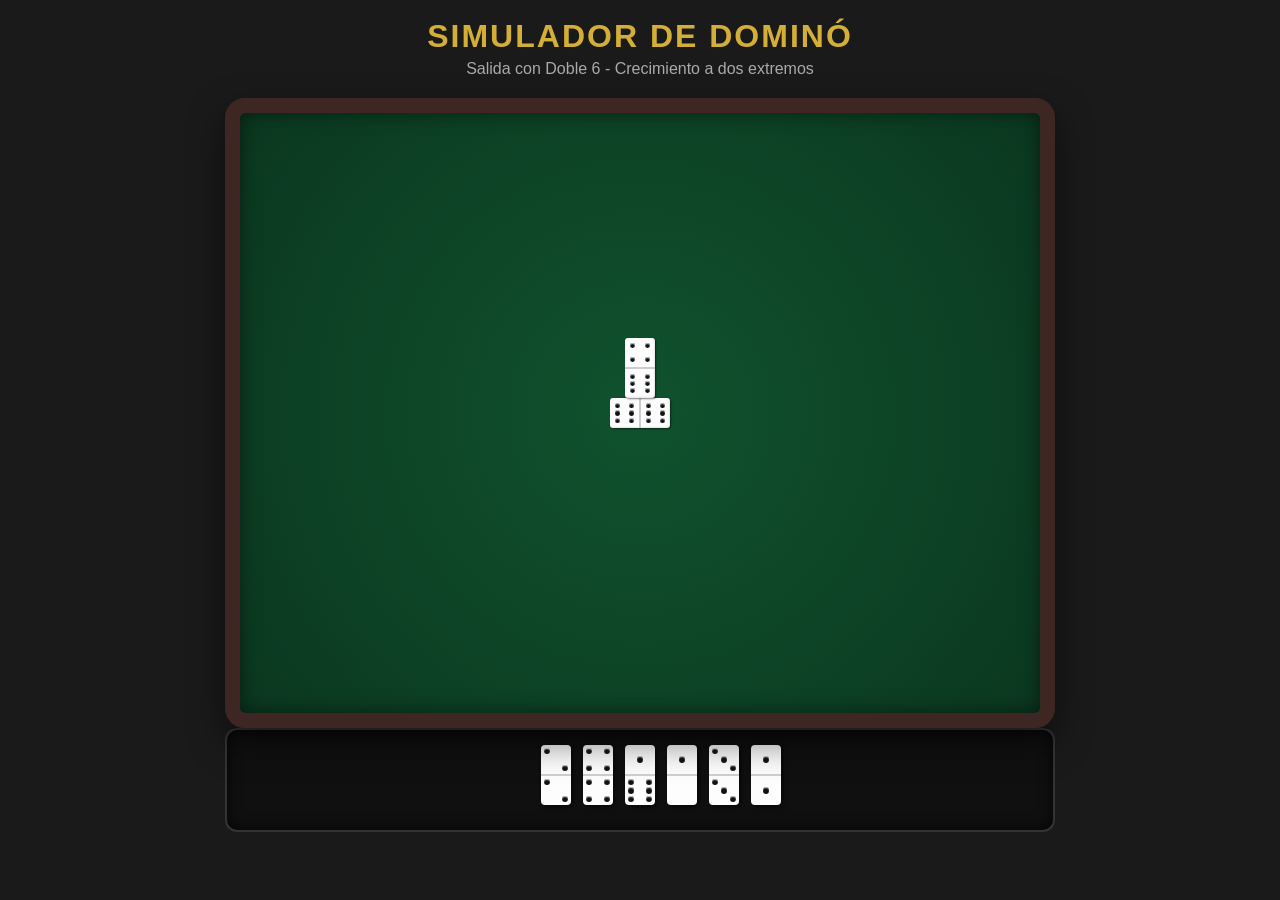
<file: index.html>
<!DOCTYPE html>
<html lang="es">
<head>
    <meta charset="UTF-8">
    <meta name="viewport" content="width=device-width, initial-scale=1.0">
    <title>Simulador de Dominó Premium</title>
    <link rel="stylesheet" href="style.css">
</head>
<body>
    <div class="app-container">
        <header>
            <h1>Simulador de Dominó</h1>
            <p>Salida con Doble 6 - Crecimiento a dos extremos</p>
        </header>

        <main>
            <div id="table-container" class="table">
                <!-- Domino pieces will be injected here -->
            </div>
            
            <div id="north-hand" class="hand">
                <!-- Fichas del jugador Norte -->
            </div>
            
            <div id="controls" class="hidden">
                <button id="btn-restart">Iniciar Nueva Partida</button>
            </div>
        </main>
    </div>

    <script src="script.js"></script>
</body>
</html>
</file>
<file: style.css>
:root {
    --bg-color: #1a1a1a;
    --table-color: #0b3820;
    --table-border: #3e2723;
    --domino-bg: #fdfdfd;
    --domino-dot: #111111;
    --accent-color: #d4af37;
}

body {
    margin: 0;
    padding: 0;
    background-color: var(--bg-color);
    color: white;
    font-family: 'Segoe UI', Tahoma, Geneva, Verdana, sans-serif;
    display: flex;
    justify-content: center;
    align-items: center;
    min-height: 100vh;
}

.app-container {
    display: flex;
    flex-direction: column;
    align-items: center;
    gap: 20px;
}

header {
    text-align: center;
}

h1 {
    margin: 0;
    color: var(--accent-color);
    text-transform: uppercase;
    letter-spacing: 2px;
}

p {
    margin: 5px 0 0 0;
    color: #aaaaaa;
}

.table {
    width: 800px;
    height: 600px;
    background: radial-gradient(circle, #10522e 0%, var(--table-color) 100%);
    border: 15px solid var(--table-border);
    border-radius: 20px;
    box-shadow: 0 15px 35px rgba(0,0,0,0.5), inset 0 0 20px rgba(0,0,0,0.5);
    position: relative;
    /* overflow: hidden; Removed so we can see if they go slightly out, though they shouldn't */
}

.hand {
    display: flex;
    justify-content: center;
    gap: 12px;
    height: 70px;
    background-color: rgba(0, 0, 0, 0.4);
    padding: 15px 30px;
    border-radius: 12px;
    box-shadow: inset 0 0 15px rgba(0,0,0,0.8);
    border: 2px solid #333;
}

.hand-piece {
    width: 30px;
    height: 60px;
    background-color: var(--domino-bg);
    border-radius: 4px;
    box-shadow: 2px 2px 5px rgba(0,0,0,0.6);
    display: flex;
    flex-direction: column;
    transition: transform 0.4s ease-in, opacity 0.4s ease-in;
}

.hand-piece.played {
    opacity: 0;
    transform: translateY(-40px) scale(0.5);
}

#controls {
    display: flex;
    justify-content: center;
    height: 50px;
}

.hidden {
    visibility: hidden;
}

button {
    background-color: var(--accent-color);
    color: #121212;
    border: none;
    padding: 12px 24px;
    font-size: 16px;
    font-weight: bold;
    border-radius: 8px;
    cursor: pointer;
    transition: transform 0.2s, box-shadow 0.2s;
    text-transform: uppercase;
    letter-spacing: 1px;
}

button:hover {
    transform: translateY(-2px);
    box-shadow: 0 5px 15px rgba(212, 175, 55, 0.4);
}

/* Domino Piece */
.domino {
    position: absolute;
    background-color: var(--domino-bg);
    border-radius: 3px;
    box-shadow: 1px 1px 2px rgba(0,0,0,0.5), inset -1px -1px 2px rgba(0,0,0,0.1);
    display: flex;
    transform-origin: center center;
    opacity: 0;
    animation: placePiece 0.4s cubic-bezier(0.175, 0.885, 0.32, 1.275) forwards;
    z-index: 10;
}

@keyframes placePiece {
    0% { opacity: 0; transform: scale(1.5) translateY(-50px); }
    100% { opacity: 1; transform: scale(1) translateY(0); }
}

.domino-half {
    flex: 1;
    display: flex;
    justify-content: center;
    align-items: center;
    position: relative;
    padding: 4px;
    box-sizing: border-box;
}

.domino.dir-column .domino-half:first-child {
    border-bottom: 2px solid #ccc;
}

.domino.dir-row .domino-half:first-child {
    border-right: 2px solid #ccc;
}

/* Dots using CSS grid */
.dots-container {
    width: 100%;
    height: 100%;
    display: grid;
    grid-template-columns: repeat(3, 1fr);
    grid-template-rows: repeat(3, 1fr);
    gap: 1px;
}

.dot-pos { 
    opacity: 0; 
    display: flex; 
    align-items: center; 
    justify-content: center;
}

.dot {
    background-color: var(--domino-dot);
    border-radius: 50%;
    width: 80%;
    height: 80%;
    box-shadow: inset 0px 1px 1px rgba(255,255,255,0.8);
}

/* Positioning classes for dots (0-6) */
.d-1 .p-5 { opacity: 1; }
.d-2 .p-1, .d-2 .p-9 { opacity: 1; }
.d-3 .p-1, .d-3 .p-5, .d-3 .p-9 { opacity: 1; }
.d-4 .p-1, .d-4 .p-3, .d-4 .p-7, .d-4 .p-9 { opacity: 1; }
.d-5 .p-1, .d-5 .p-3, .d-5 .p-5, .d-5 .p-7, .d-5 .p-9 { opacity: 1; }
.d-6 .p-1, .d-6 .p-4, .d-6 .p-7, .d-6 .p-3, .d-6 .p-6, .d-6 .p-9 { opacity: 1; }
</file>
